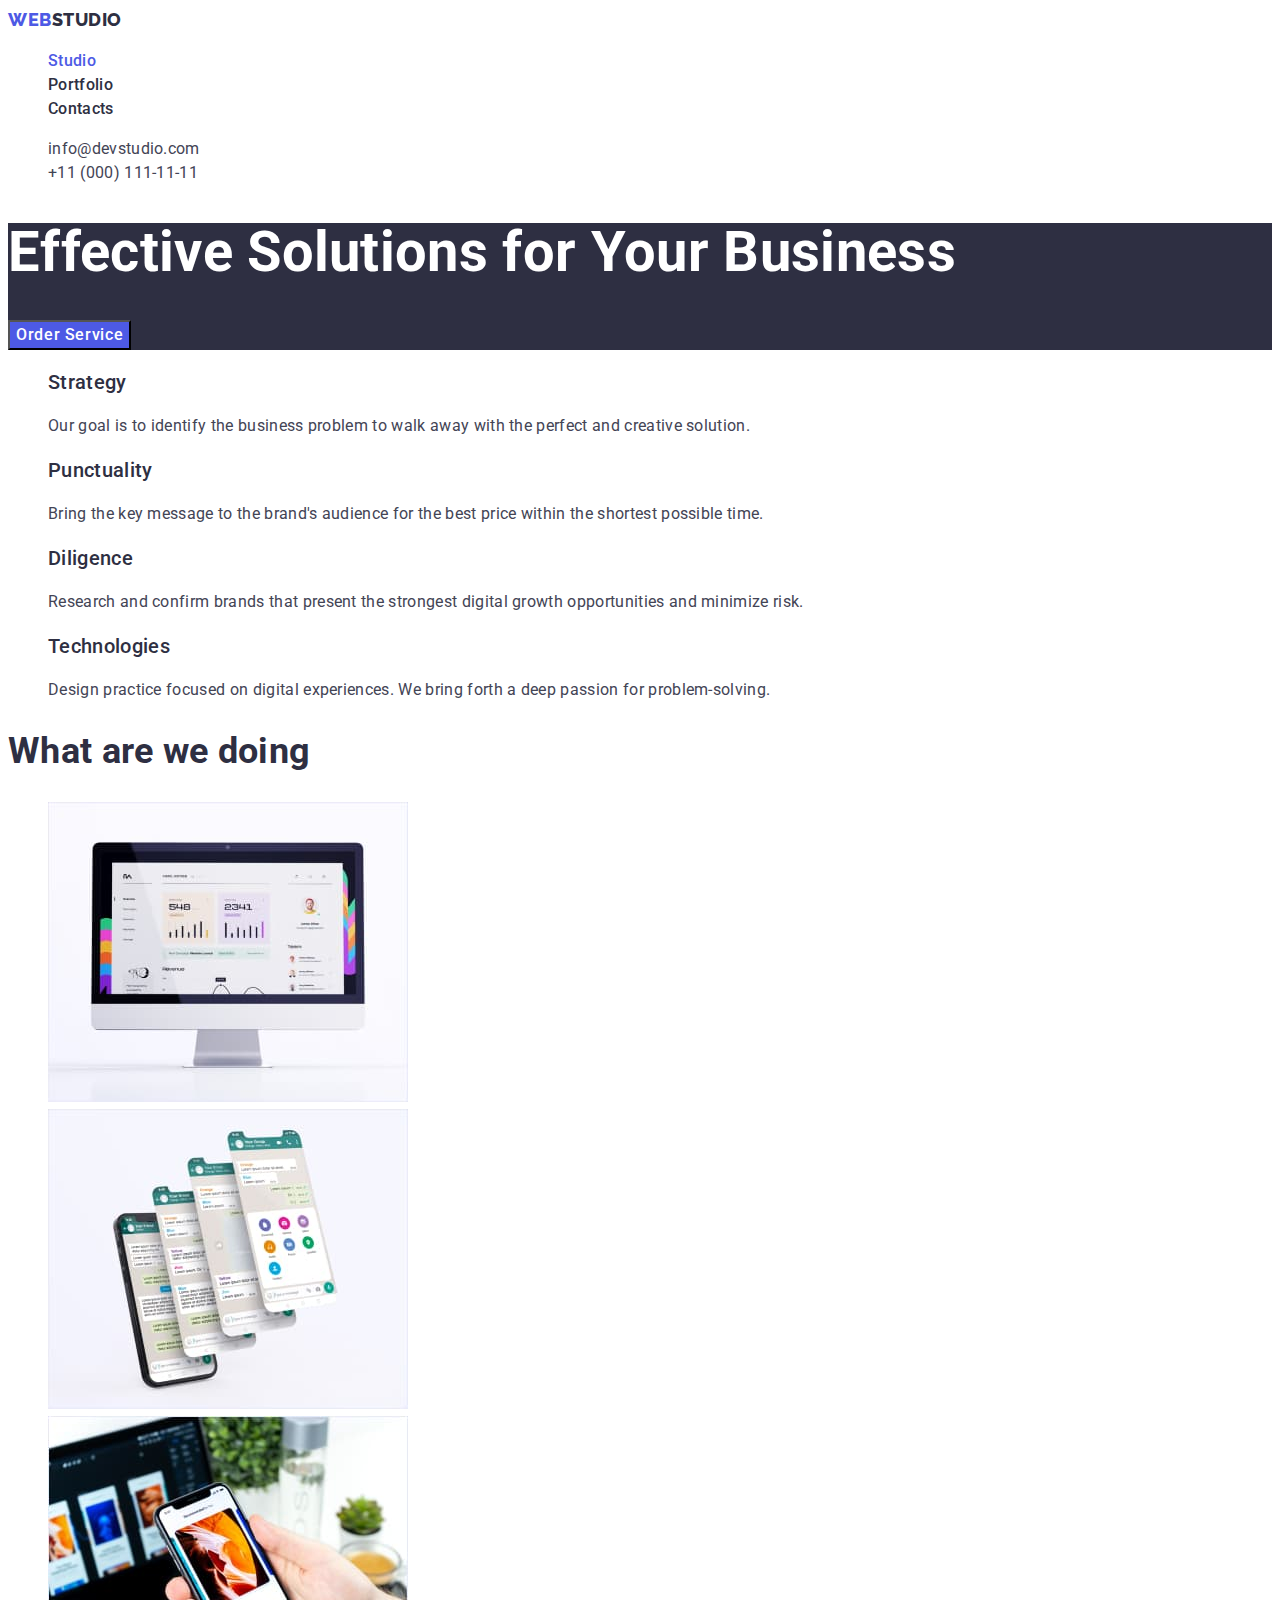
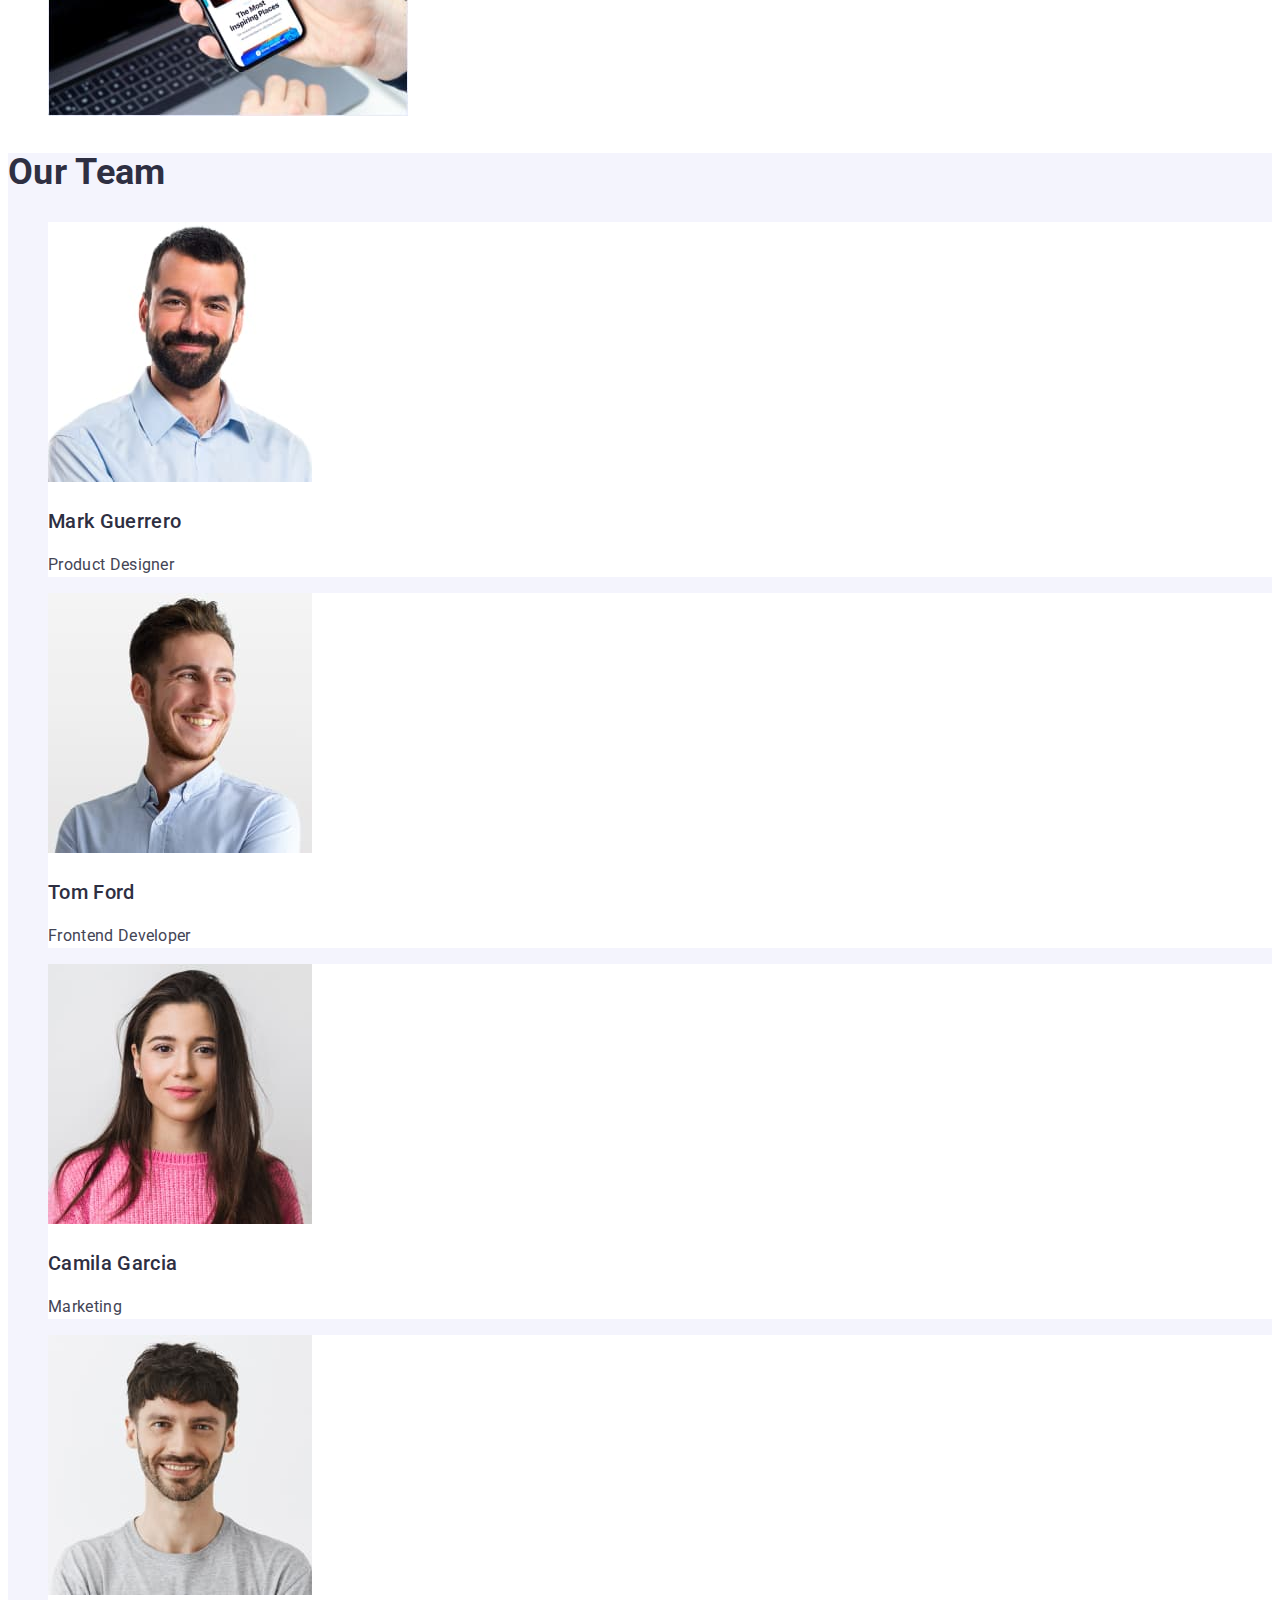
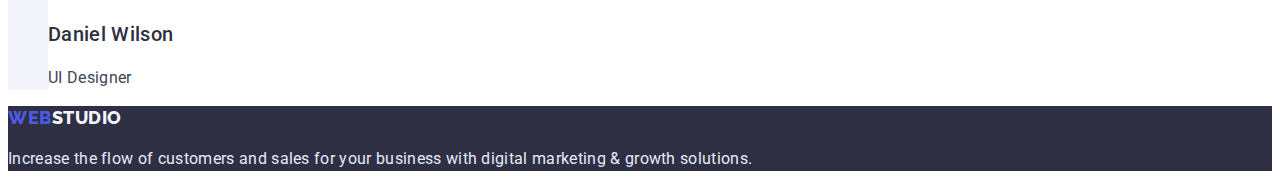
<file: index.html>
<!DOCTYPE html>
<html lang="en">
  <head>
    <meta charset="UTF-8" />
    <meta http-equiv="X-UA-Compatible" content="IE=edge" />
    <meta name="viewport" content="width=device-width, initial-scale=1.0" />
    <title>WebStudio</title>
    <link rel="preconnect" href="https://fonts.googleapis.com" />
    <link rel="preconnect" href="https://fonts.gstatic.com" crossorigin />
    <link
      href="https://fonts.googleapis.com/css2?family=Raleway:wght@800&family=Roboto:wght@400;500;700;900&display=swap"
      rel="stylesheet"
    />
    <link rel="stylesheet" href="./css/styles.css" />
  </head>
  <body>
    <header class="header">
      <a class="logo decor" href="./index.html">
        WEB<span class="logo-dark">STUDIO</span>
      </a>
      <nav>
        <ul class="site-nav decor">
          <li><a class="site-nav-link decor current" href="">Studio</a></li>
          <li>
            <a class="site-nav-link decor" href="./portfolio.html">Portfolio</a>
          </li>
          <li><a class="site-nav-link decor" href="">Contacts</a></li>
        </ul>
      </nav>
      <address>
        <ul class="contacts decor">
          <li>
            <a class="contact-link decor" href="mailto:info@devstudio.com"
              >info@devstudio.com</a
            >
          </li>
          <li>
            <a class="contact-link decor" href="tel:+11000)1111111"
              >+11 (000) 111-11-11</a
            >
          </li>
        </ul>
      </address>
    </header>
    <main>
      <section class="hero">
        <h1 class="hero-title">Effective Solutions for Your Business</h1>
        <button class="button-hero" type="button">Order Service</button>
      </section>
      <section class="feature">
        <h2 class="visually-hidden">our advantages</h2>
        <ul class="features-list decor">
          <li>
            <h3 class="feature-title">Strategy</h3>
            <p class="feature-text">
              Our goal is to identify the business problem to walk away with the
              perfect and creative solution.
            </p>
          </li>
          <li>
            <h3 class="feature-title">Punctuality</h3>
            <p class="feature-text">
              Bring the key message to the brand's audience for the best price
              within the shortest possible time.
            </p>
          </li>
          <li>
            <h3 class="feature-title">Diligence</h3>
            <p class="feature-text">
              Research and confirm brands that present the strongest digital
              growth opportunities and minimize risk.
            </p>
          </li>
          <li>
            <h3 class="feature-title">Technologies</h3>
            <p class="feature-text">
              Design practice focused on digital experiences. We bring forth a
              deep passion for problem-solving.
            </p>
          </li>
        </ul>
      </section>
      <section class="work">
        <h2 class="work-title">What are we doing</h2>
        <ul class="work-list decor">
          <li>
            <img
              src="./images/example1.jpg"
              alt="examples of work"
              width="360"
              height="300"
            />
          </li>
          <li>
            <img
              src="./images/example2.jpg"
              alt="examples of work"
              width="360"
              height="300"
            />
          </li>
          <li>
            <img
              src="./images/example3.jpg"
              alt="examples of work"
              width="360"
              height="300"
            />
          </li>
        </ul>
      </section>
      <section class="team">
        <h2 class="team-title">Our Team</h2>
        <ul class="team-list decor">
          <li class="team-member">
            <img
              src="./images/team.jpg"
              alt="foto Mark Guerrero"
              width="264"
              height="260"
            />
            <h3 class="team-member-title">Mark Guerrero</h3>
            <p class="team-text">Product Designer</p>
          </li>
          <li class="team-member">
            <img
              src="./images/team1.jpg"
              alt="foto Tom Ford"
              width="264"
              height="260"
            />
            <h3 class="team-member-title">Tom Ford</h3>
            <p class="team-text">Frontend Developer</p>
          </li>
          <li class="team-member">
            <img
              src="./images/team2.jpg"
              alt="foto Camila Garcia"
              width="264"
              height="260"
            />
            <h3 class="team-member-title">Camila Garcia</h3>
            <p class="team-text">Marketing</p>
          </li>
          <li class="team-member">
            <img
              src="./images/team3.jpg"
              alt="foto Daniel Wilson"
              width="264"
              height="260"
            />
            <h3 class="team-member-title">Daniel Wilson</h3>
            <p class="team-text">UI Designer</p>
          </li>
        </ul>
      </section>
    </main>
    <footer class="footer">
      <a class="logo decor" href="./index.html">
        WEB<span class="logo-light">STUDIO</span>
      </a>
      <p class="footer-text">
        Increase the flow of customers and sales for your business with digital
        marketing & growth solutions.
      </p>
    </footer>
  </body>
</html>
</file>
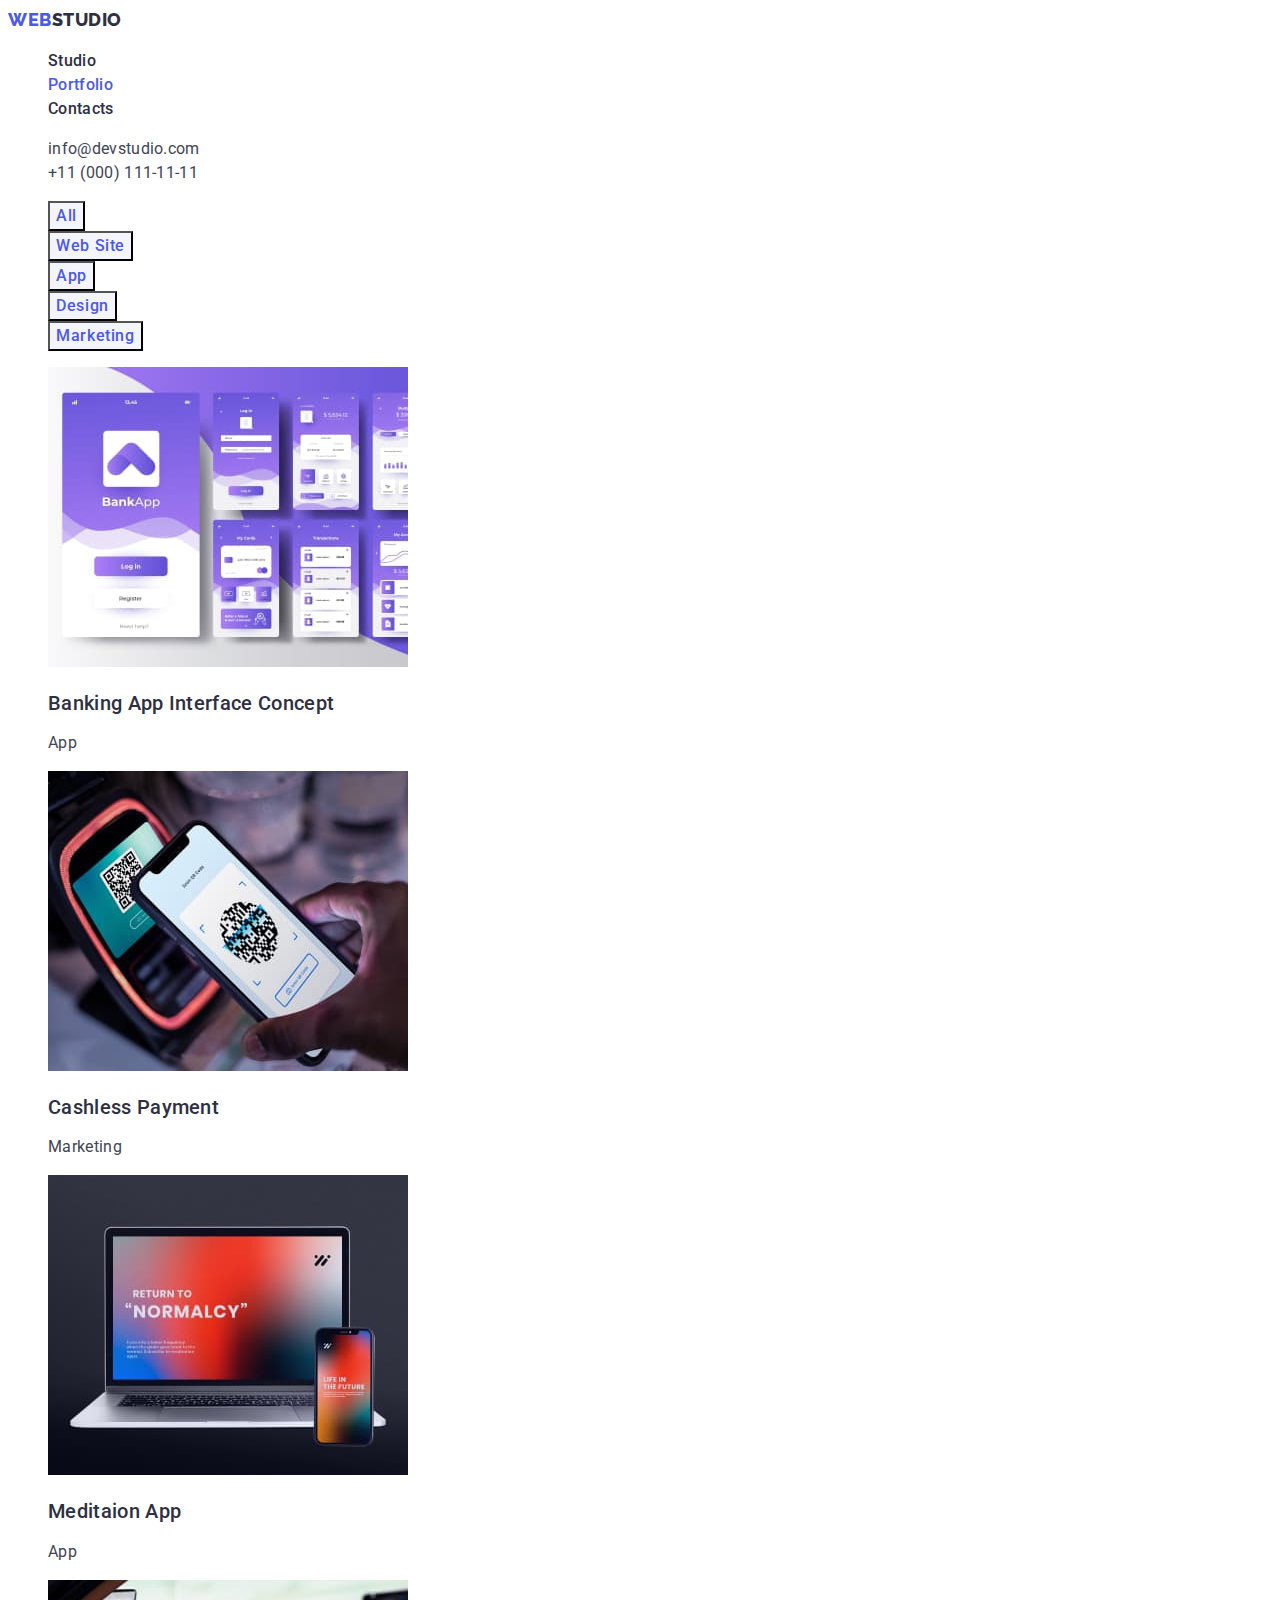
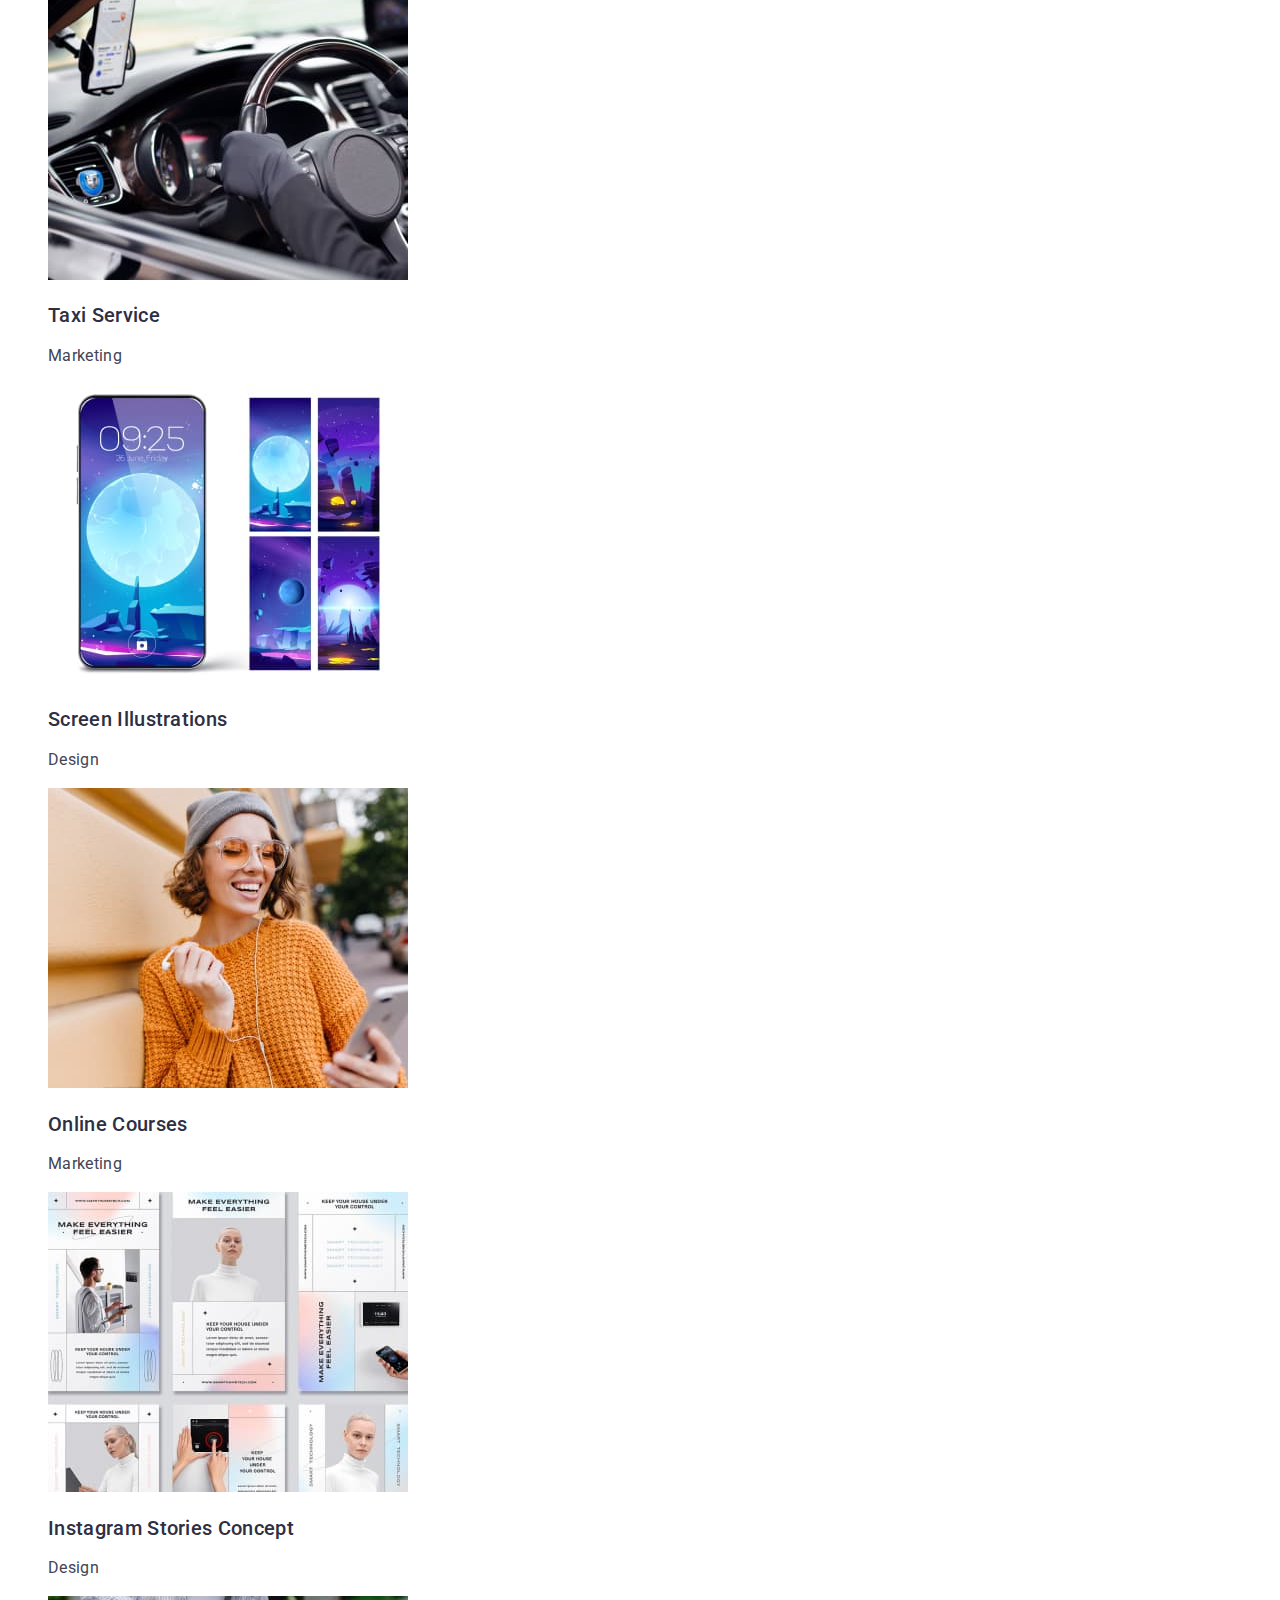
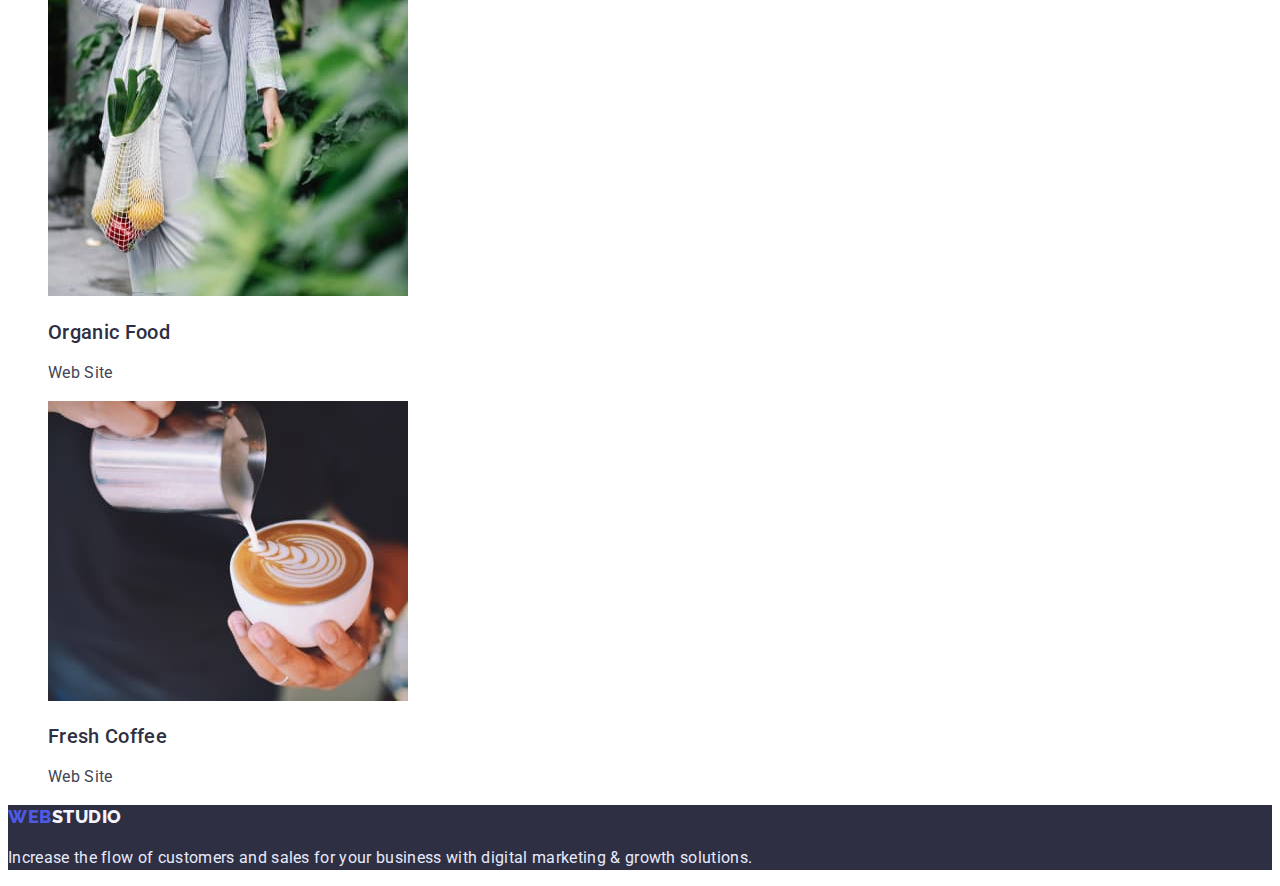
<file: portfolio.html>
<!DOCTYPE html>
<html lang="en">
  <head>
    <meta charset="UTF-8" />
    <meta http-equiv="X-UA-Compatible" content="IE=edge" />
    <meta name="viewport" content="width=device-width, initial-scale=1.0" />
    <title>WebStudio</title>
    <link rel="preconnect" href="https://fonts.googleapis.com" />
    <link rel="preconnect" href="https://fonts.gstatic.com" crossorigin />
    <link
      href="https://fonts.googleapis.com/css2?family=Raleway:wght@800&family=Roboto:wght@400;500;700;900&display=swap"
      rel="stylesheet"
    />
    <link rel="stylesheet" href="./css/styles.css" />
  </head>
  <body>
    <header class="header">
      <a class="logo decor" href="./index.html">
        WEB<span class="logo-dark">STUDIO</span>
      </a>
      <nav>
        <ul class="site-nav decor">
          <li><a class="site-nav-link decor" href="./index.html">Studio</a></li>
          <li>
            <a class="site-nav-link decor current" href="./portfolio.html"
              >Portfolio</a
            >
          </li>
          <li><a class="site-nav-link decor" href="">Contacts</a></li>
        </ul>
      </nav>
      <address>
        <ul class="contacts decor">
          <li>
            <a class="contact-link decor" href="mailto:info@devstudio.com"
              >info@devstudio.com</a
            >
          </li>
          <li>
            <a class="contact-link decor" href="tel:+11000)1111111"
              >+11 (000) 111-11-11</a
            >
          </li>
        </ul>
      </address>
    </header>
    <main>
      <section class="Project">
        <h1 class="visually-hidden">row works</h1>
        <ul class="filters decor">
          <li><button class="filter-btn" type="button">All</button></li>
          <li><button class="filter-btn" type="button">Web Site</button></li>
          <li><button class="filter-btn" type="button">App</button></li>
          <li><button class="filter-btn" type="button">Design</button></li>
          <li><button class="filter-btn" type="button">Marketing</button></li>
        </ul>
        <ul class="project-list decor">
          <li>
            <a href="" class="project-card decor"
              ><img
                class="project-img"
                src="./images/img.jpg"
                alt="Bank Apps"
                width="360"
                height="300" />
              <h2 class="project-title">Banking App Interface Concept</h2>
              <p class="project-text">App</p>
              <p class="project-hover"></p
            ></a>
          </li>
          <li>
            <a href="" class="project-card decor"
              ><img
                class="project-img"
                src="./images/img1.jpg"
                alt="payment by phone"
                width="360"
                height="300" />
              <h2 class="project-title">Cashless Payment</h2>
              <p class="project-text">Marketing</p>
              <p class="project-hover"></p
            ></a>
          </li>
          <li>
            <a href="" class="project-card decor"
              ><img
                class="project-img"
                src="./images/img2.jpg"
                alt="Meditation"
                width="360"
                height="300" />
              <h2 class="project-title">Meditaion App</h2>
              <p class="project-text">App</p>
              <p class="project-hover"></p
            ></a>
          </li>
          <li>
            <a href="" class="project-card decor"
              ><img
                class="project-img"
                src="./images/img3.jpg"
                alt="taxi car"
                width="360"
                height="300" />
              <h2 class="project-title">Taxi Service</h2>
              <p class="project-text">Marketing</p>
              <p class="project-hover"></p
            ></a>
          </li>
          <li>
            <a href="" class="project-card decor"
              ><img
                class="project-img"
                src="./images/img4.jpg"
                alt="phone wallpaper"
                width="360"
                height="300" />
              <h2 class="project-title">Screen Illustrations</h2>
              <p class="project-text">Design</p>
              <p class="project-hover"></p
            ></a>
          </li>
          <li>
            <a href="" class="project-card decor"
              ><img
                class="project-img"
                src="./images/img5.jpg"
                alt="student"
                width="360"
                height="300" />
              <h2 class="project-title">Online Courses</h2>
              <p class="project-text">Marketing</p>
              <p class="project-hover"></p
            ></a>
          </li>
          <li>
            <a href="" class="project-card decor"
              ><img
                class="project-img"
                src="./images/img6.jpg"
                alt="Instagram Stories"
                width="360"
                height="300" />
              <h2 class="project-title">Instagram Stories Concept</h2>
              <p class="project-text">Design</p>
              <p class="project-hover"></p
            ></a>
          </li>
          <li>
            <a href="" class="project-card decor"
              ><img
                class="project-img"
                src="./images/img7.jpg"
                alt="food bag"
                width="360"
                height="300" />
              <h2 class="project-title">Organic Food</h2>
              <p class="project-text">Web Site</p>
              <p class="project-hover"></p
            ></a>
          </li>
          <li>
            <a href="" class="project-card decor"
              ><img
                class="project-img"
                src="./images/img8.jpg"
                alt="a cup of coffee"
                width="360"
                height="300" />
              <h2 class="project-title">Fresh Coffee</h2>
              <p class="project-text">Web Site</p>
              <p class="project-hover"></p
            ></a>
          </li>
        </ul>
      </section>
    </main>
    <footer class="footer">
      <a class="logo decor" href="./index.html">
        WEB<span class="logo-light">STUDIO</span>
      </a>
      <p class="footer-text">
        Increase the flow of customers and sales for your business with digital
        marketing & growth solutions.
      </p>
    </footer>
  </body>
</html>
</file>
<file: css/styles.css>
:root {
  --main-text-color: #2e2f42;
  --text-color: #434455;
  --second-text-color: #e7e9fc;
  --accent-color: #4d5ae5;
  --logo-light-color: #f4f4fd;
  --background-color: #ffffff;
  --second-background-color: #2e2f42;
  --light-background-color: #f4f4fd;
}  

body {
  font-family: "Roboto", sans-serif;
  font-style: normal;
  font-weight: 400;
  font-size: 16px;
  line-height: 1.5;
  letter-spacing: 0.02em;
  color: var(--text-color);
  background-color: var(--background-color);
}

.decor {
  text-decoration: none;
  list-style: none;
}

/* a {
  text-decoration: none;
} */
/* ul {
  list-style: none;
} */

.visually-hidden {
  position: absolute;
  width: 1px;
  height: 1px;
  margin: -1px;
  border: 0;
  padding: 0;
  
  white-space: nowrap;
  clip-path: inset(100%);
  clip: rect(0 0 0 0);
  overflow: hidden;
}

/* header */

.logo {
  font-family: "Raleway";
  font-style: normal;
  font-weight: 800;
  font-size: 18px;
  line-height: 1.33;
  letter-spacing: 0.03em;
  text-transform: uppercase;
  color: var(--accent-color);
}

.logo-dark {
  color: var(--main-text-color);
}

.site-nav-link {
  font-weight: 500;
  color: var(--main-text-color);
}
.site-nav-link.current {
  color: var(--accent-color);
}
.site-nav-link:focus,
.site-nav-link:hover {
  color: var(--accent-color);
}

.contact-link {
  font-style: normal;
  color: var(--text-color);
}

.contact-link:focus,
.contact-link:hover {
  color: var(--accent-color);
}

/* section hero */

.hero {
  background-color: var(--second-background-color);
}

.hero-title {
  font-weight: 700;
  font-size: 56px;
  line-height: 1.07;
  color: var(--background-color);
}

.button-hero {
  font-family: "Roboto";
  font-style: normal;
  font-weight: 500;
  font-size: 16px;
  line-height: 1.5;
  letter-spacing: 0.04em;
  color: var(--background-color);
  background-color: var(--accent-color);
  cursor: pointer;
}

/* section feature */

.feature-title {
  font-weight: 500;
  font-size: 20px;
  line-height: 1.2;
  color: var(--main-text-color);
}

/* section work */

.work-title, .team-title {
  font-weight: 700;
  font-size: 36px;
  line-height: 1.11;
  color: var(--main-text-color);
}

/* section team  */

.team {
  background-color: var(--light-background-color);
}

.team-member {
  background-color: var(--background-color);
}

.team-member-title {
  font-weight: 500;
  font-size: 20px;
  line-height: 1.2;
  color: var(--main-text-color);
}

/* footer */

.footer {
  background-color: var(--second-background-color);
}

.logo-light {
  color: var(--logo-light-color);
}

.footer-text {
  color: var(--second-text-color);
}

/* portfolio.html */

/* section project  */

.filter-btn {
  font-family: "Roboto";
  font-style: normal;
  font-weight: 500;
  font-size: 16px;
  line-height: 1.5;
  letter-spacing: 0.04em;
  color: var(--accent-color);
  background-color: var(--light-background-color);
}

.filter-btn:hover,
.filter-btn:focus {
  color:var(--background-color) ;
  background-color: var(--accent-color);
}

.project-title {
  font-weight: 500;
  font-size: 20px;
  line-height: 1.2;
  color: var(--main-text-color);
}

.project-text {
  color: var(--text-color);
}
</file>
